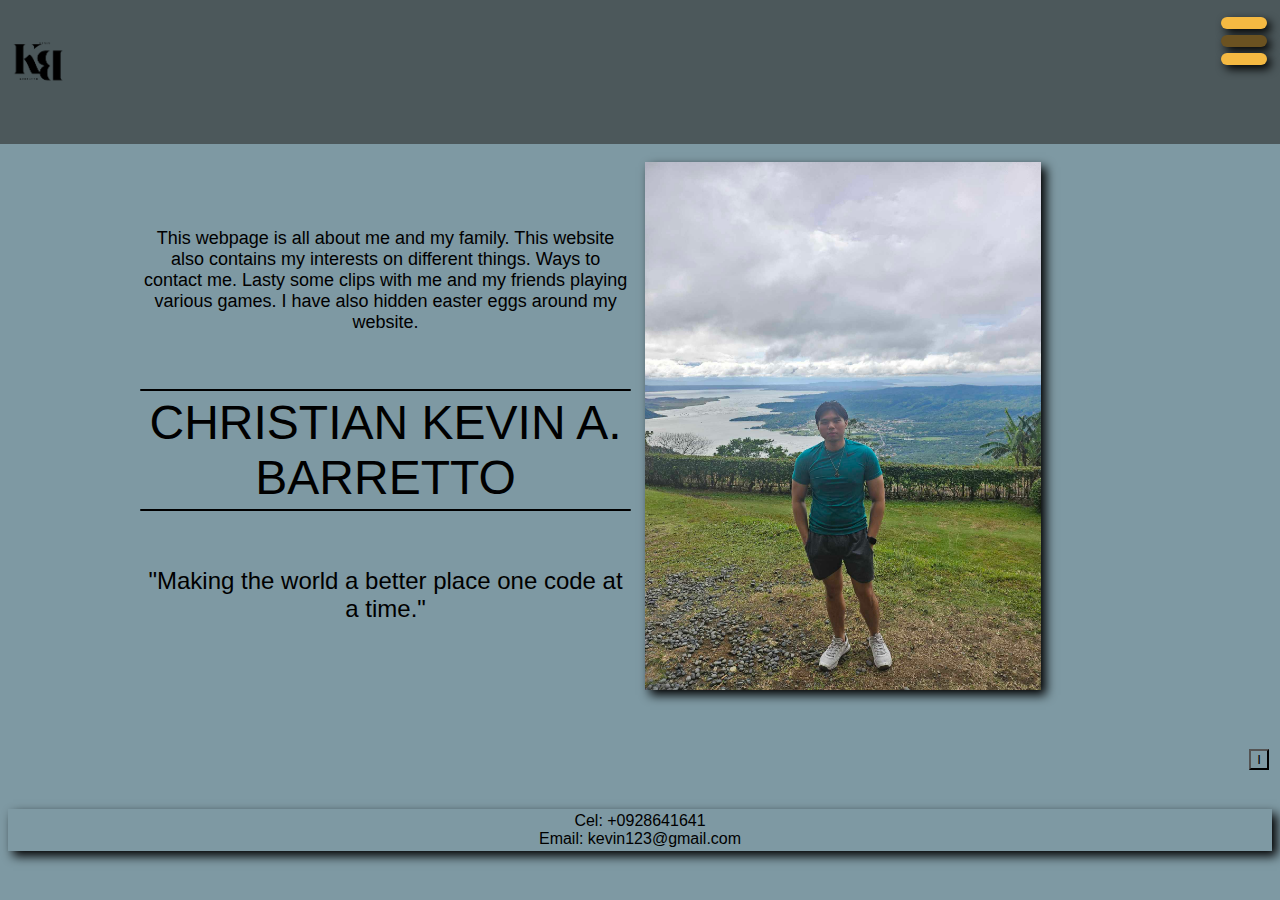
<file: index.html>
<!DOCTYPE html>
<html>
    <head>
        <meta charset="UTF-8">
        <title>WELCOME</title>
        <frameset rows="16%,84%" border="0" name="main">
            <frame src="nav-frame1.html" name="nav-frame" noresize scrolling="no"></frame>
            <frame src="home.html" name="nav-home" noresize scrolling="yes"></frame>
        </frameset>
    </head>
    <body bgcolor="#F4EDD3"></body>
</html>
</file>
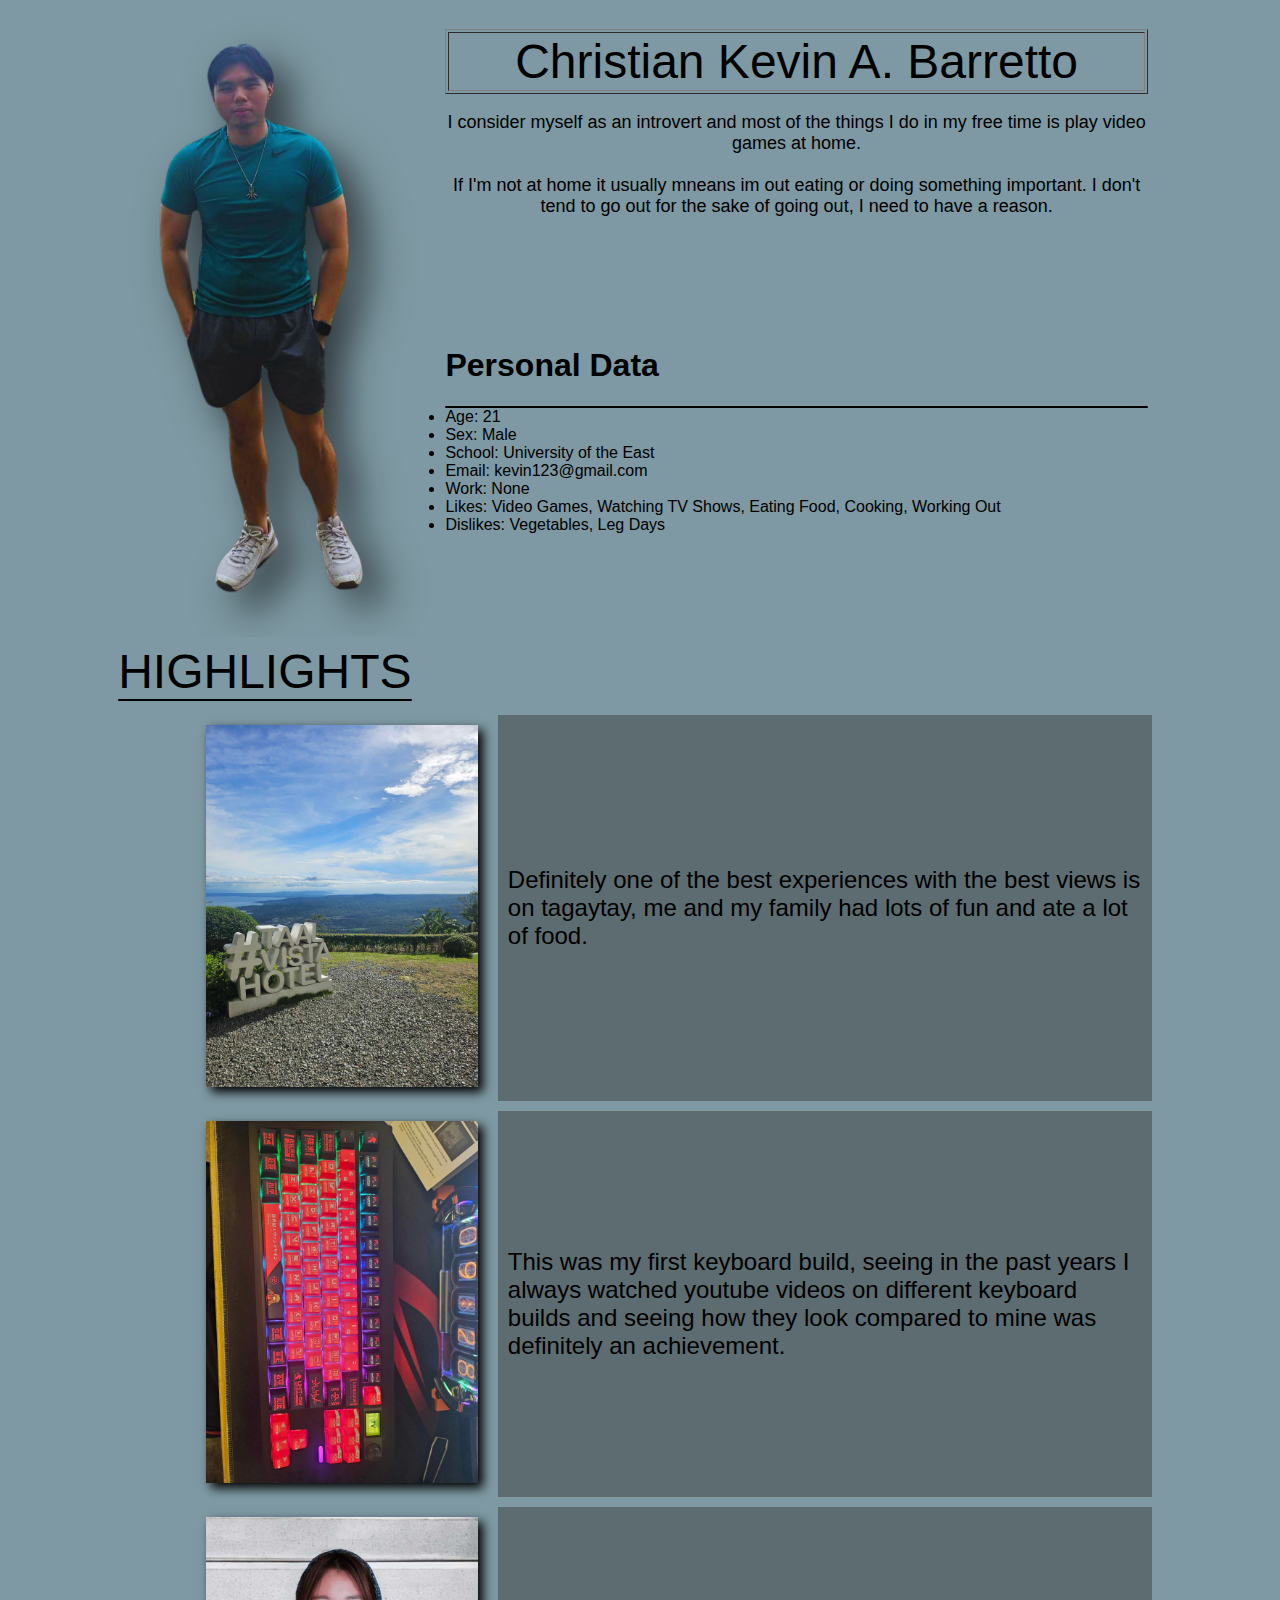
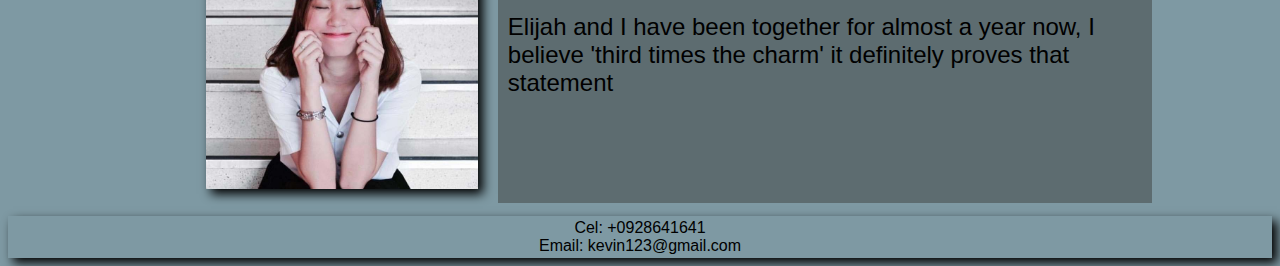
<file: author.html>
<!DOCTYPE html>
<html>
    <head>
        <link rel="stylesheet" href="styles.css">
    </head>
    <body bgcolor="#7E99A3">
        <table border="0" width="100%">
            <tr>
                <td width="10%"></td>
                <td width="10%"></td>
                <td width="10%"></td>
                <td width="10%"></td>
                <td width="10%"></td>
                <td width="10%"></td>
                <td width="10%"></td>
                <td width="10%"></td>
                <td width="10%"></td>
                <td width="10%"></td>
            </tr>
            <tr>
                <td></td>
                <td colspan="8">
                    <table border="0" width="100%" height="100%">
                        <tr>
                            <td width="30%"><img src="img/me-banner.png" alt="profile" id="banner" width="100%" align="center"></td>
                            <script type="text/javascript">
                                var state=false;
                                var audio = new Audio('media/rizz.mp3');
                                function hover(){
                                    if(state==false){
                                        state=true;
                                        document.getElementById('banner').src='img/me-banner2.png';
                                        audio.play()
                                    }
                                    else{
                                        state=false;
                                        document.getElementById('banner').src='img/me-banner.png';
                                    }
                                }
                            </script>
                            <td width="70%">
                                <table border="0" width="100%" height="100%" cellspacing="10px">
                                    <tr>
                                        <td height="10%" align="center">
                                            <table border="1" width="100%" align="center">
                                                <tr>
                                                    <td align="center">
                                                        <font size="20px"><div onclick="hover()">Christian Kevin A. Barretto</div></font>
                                                    </td>
                                                </tr>
                                            </table>
                                            
                                        </td>
                                    </tr>
                                    <tr>
                                        <td height="20%" align="center">
                                            <font size="4px">
                                            I consider myself as an introvert and most of 
                                            the things I do in my free time is play video games at home.
                                            <br><br>
                                            If I'm not at home it usually mneans im out eating or doing something important. 
                                            I don't tend to go out for the sake of going out, I need to have a reason.
                                            
                                            </font>
                                        </td>
                                    </tr>
                                    <tr>
                                        <td height="70%">
                                            <font>
                                            <h1>Personal Data</h1>
                                            <div class="divider"></div>
                                            <li>Age: 21</li>
                                            <li>Sex: Male</li>
                                            <li>School: University of the East</li>
                                            <li>Email: kevin123@gmail.com</li>
                                            <li>Work: None</li>
                                            <li>Likes: Video Games, Watching TV Shows, Eating Food, Cooking, Working Out</li>
                                            <li>Dislikes: Vegetables, Leg Days</li>
                                        </font>
                                        </td>
                                    </tr>
                                </table>
                            </td>
                        </tr>
                    </table>
                </td>
            </tr>
            <tr>
                <td></td>
                <td>
                    <font size="20px">
                        HIGHLIGHTS
                        <div class="divider"></div>
                    </font>
                </td>
            </tr>
            <tr>
                <td></td>
                <td colspan="8">
                    <table border="0" width="100%" cellspacing="10px" cellpadding="10px">
                        <tr>
                            <td width="33%" height="50%" align=right>
                                <img src="img/taalvista.jpg" alt="taalvista" class="shadow" width="80%" height="50%">
                            </td>
                            <td width="60%" bgcolor="#5d6c70">
                                <font size="5px">
                                    Definitely one of the best experiences with the best views is on tagaytay,
                                    me and my family had lots of fun and ate a lot of food. 
                                </font>
                            </td>
                        </tr>
                        <tr>
                            <td width="33%" height="50%" align=right>
                                <img src="img/pcbuild.jpg" alt="pcbuild" class="shadow" width="80%" height="50%">
                            </td>
                            <td width="60%" bgcolor="#5d6c70">
                                <font size="5px">
                                This was my first keyboard build, seeing in the past years I always watched 
                                youtube videos on different keyboard builds and seeing how they look compared
                                to mine was definitely an achievement.
                                </font>
                            </td>
                        </tr>
                        <tr>
                            <td width="33%" height="50%" align=right>
                                <img src="img/elijah.jpg" alt="elijah" class="shadow" width="80%" height="50%">
                            </td>
                            <td width="60%" bgcolor="#5d6c70">
                                <font size="5px"> 
                                Elijah and I have been together for almost a year now, I believe 'third times the charm'
                                it definitely proves that statement
                                </font>
                            </td>
                        </tr>
                    </table>
                </td>
            </tr>
        </table>
        <table border="0" width="100%" class="shadow">
            <tr>
                <td align=center>
                    <font>
                    Cel: +0928641641<br>
                    Email: kevin123@gmail.com
                    </font>
                </td>
            </tr>
        </table>
    </body>
</html>
</file>
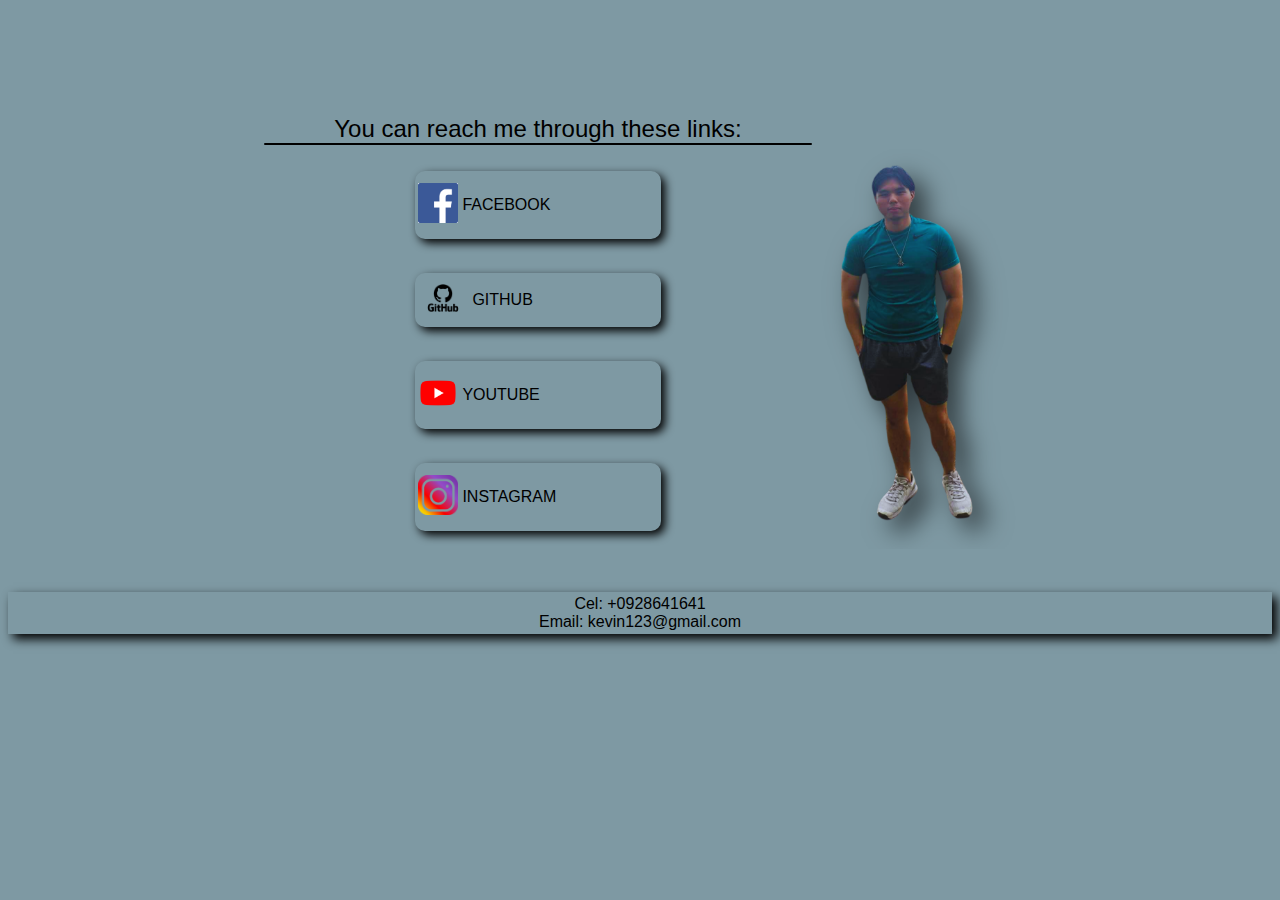
<file: contacts.html>
<!DOCTYPE html>
<html>
    <head>
        <link rel="stylesheet" href="styles.css">
    </head>
    <body bgcolor="#7E99A3">
        <table border="0" width="60%"  height="100%" align="center">
            <tr>
                <td height="100px"></td>
            </tr>
            <tr>
                <td align="center"><font size="5px">
                    You can reach me through these links:
                </font>
                <div class="divider"></div>
            </td>
            </tr>
            <tr>
                <td width="100%" height="300px">
                    <table border="0" width="100%" cellpadding="5px" cellspacing="10px" height="100%">
                        <tr>
                            <td>
                                <table border="0"width="50%" cellpadding="5px" height="100%" align="center">
                                    <tr>
                                        <td>
                                            <a href="https://www.facebook.com/ChrisLvR" class="removestyle" target="_blank">
                                                <table class="navigation" height="100%">
                                                    <tr>
                                                        <td><img src="img/facebook.png" alt="facebook" width="40px">
                                                        </td>
                                                        <td align="left" width="90%"><font>FACEBOOK</font></td>
                                                    </tr>
                                                </table>
                                            </a>
                                        </td>
                                    </tr>
                                </table>
                            </td>
                        </tr>
                        <tr>
                            <td>
                                <table border="0"width="50%" cellpadding="5px" height="100%" align="center">
                                    <tr>
                                        <td>
                                        <a href="https://github.com/NesKirusu" class="removestyle" target="_blank">
                                            <table class="navigation" height="100%">
                                                <tr>
                                                    <td><img src="img/github.png" alt="github" width="50px" >
                                                    </td>
                                                    <td align="left" width="90%"><font>GITHUB</font></td>
                                                </tr>
                                            </table>
                                        </a>
                                        </td>
                                    </tr>
                                </table>
                            </td>
                        </tr>
                        <tr>
                            <td>
                                <table border="0"width="50%"cellpadding="5px" height="100%" align="center">
                                    <tr>
                                        <td align="center">
                                            <a href="https://www.youtube.com/@kirusu4500" class="removestyle" target="_blank">
                                            <table class="navigation" height="100%">
                                                <tr>
                                                    <td><img src="img/youtube.png" alt="youtube" width="40px">
                                                    </td>
                                                    <td align="left" width="90%">YOUTUBE</td>
                                                </tr>
                                            </table>
                                            </a>
                                        </td>
                                    </tr>
                                </table>
                            </td>
                        </tr>
                        <tr>
                            <td>
                                <table border="0"width="50%" cellpadding="5px" height="100%" align="center">
                                    <tr>
                                        <td>
                                            <a href="#" class="removestyle" target="_blank">
                                                <table class="navigation" height="100%">
                                                    <tr>
                                                        <td><img src="img/instagram.png" alt="Instagram" width="40px" >
                                                        </td>
                                                        <td align="left" width="90%">INSTAGRAM</td>
                                                    </tr>
                                                </table>
                                            </a>
                                        </td>
                                    </tr>
                                </table>
                            </td>
                        </tr>

                    </table>
                </td>
                <td>
                    <img src="img/me-banner.png" alt="banner" width="200px">
                </td>
            </tr>
        </table>
        <br><br>
        <table border="0" width="100%" class="shadow">
            <tr>
                <td align=center>
                    <font>
                    Cel: +0928641641<br>
                    Email: kevin123@gmail.com
                    </font>
                </td>
            </tr>
        </table>
    </body>
</html>
</file>
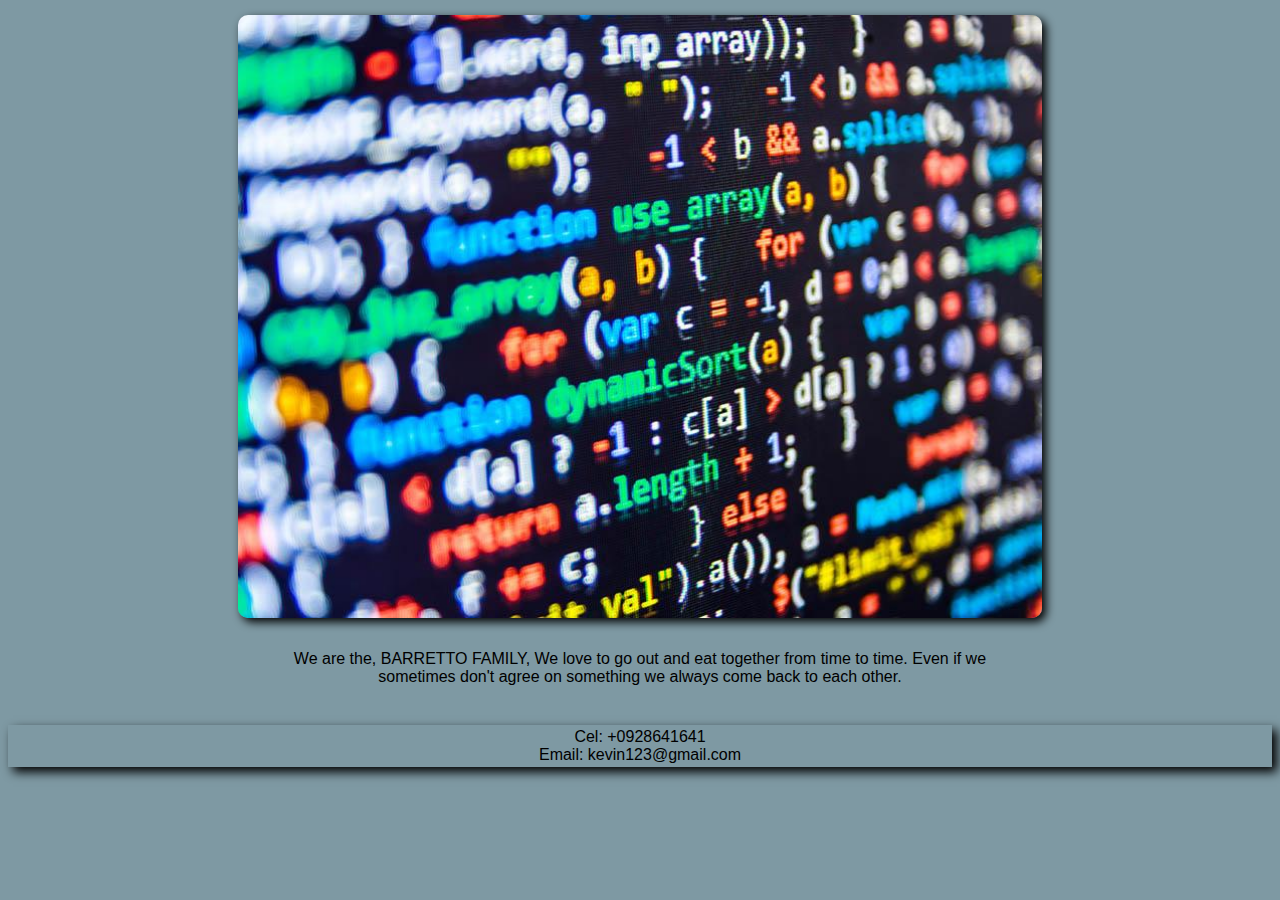
<file: family.html>
<!DOCTYPE html>
<html>
    <head>
        <link rel="stylesheet" href="styles.css">
    </head>
    <body bgcolor="#7E99A3">
        <table border="0" width="100%">
            <tr>
                <td width="10%"></td>
                <td width="10%"></td>
                <td width="10%"></td>
                <td width="10%"></td>
                <td width="10%"></td>
                <td width="10%"></td>
                <td width="10%"></td>
                <td width="10%"></td>
                <td width="10%"></td>
                <td width="10%"></td>
            </tr>
            <tr>
                <td colspan="1"></td>
                <td colspan="8" align="center" height="300px"><img src="img/coding.jpg" alt="family pic" width="80%" class="navigation"></td>
                <td colspan="1"></td>
            </tr>
            <tr>
                <td colspan="1"></td>
                <td colspan="8" height="20px"></td>
                <td colspan="1"></td>
            </tr>
            <tr>
                <td colspan="2"></td>
                <td colspan="6" align="center"><font>We are the, <span onclick="family()">BARRETTO FAMILY</span>, We love to go out and eat together from time to time.
                        Even if we sometimes don't agree on something we always come back to each other. 
                </font>
                </td>
                <td colspan="2"></td>
            </tr>
        </table>
        <br><br>
        <table border="0" width="100%" class="shadow">
            <tr>
                <td align=center>
                    <font>
                    Cel: +0928641641<br>
                    Email: kevin123@gmail.com
                    </font>
                </td>
            </tr>
        </table>
        <div id="family" class="family"></div>
        <script type="text/javascript">
            var audio = new Audio('media/see you again.mp3');
            function family(){
                document.getElementById('family').style.display='block';
                audio.play()
            }
        </script>
    </body>
</html>
</file>
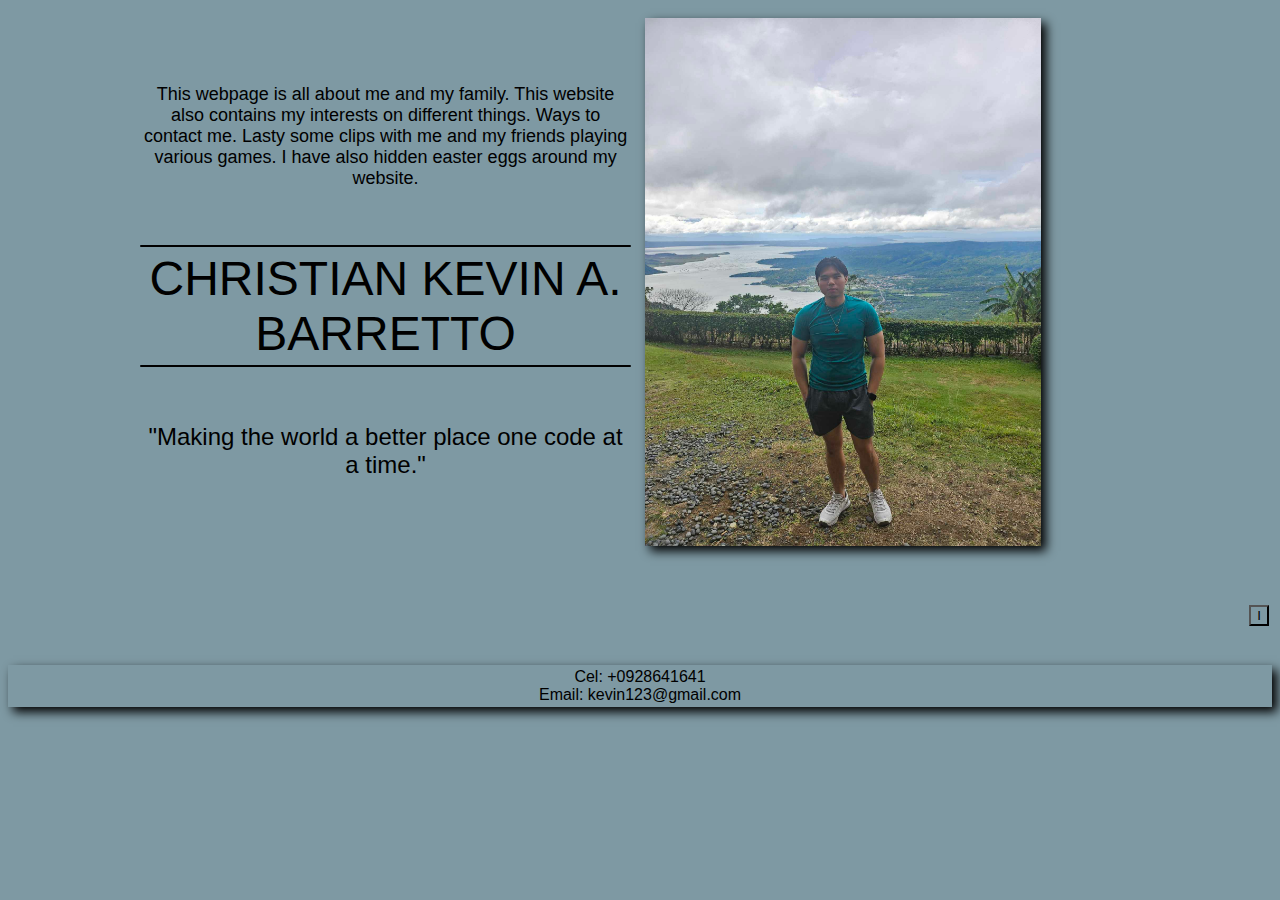
<file: home.html>
<html>
    <head>
        <title>CONTENT</title>
        <link rel="stylesheet" href="styles.css">
    </head>
    <body bgcolor="#7E99A3">
        <div id="hiddensplash" class="hiddensplash"></div>
        <font>
            <table border="0" width="100%" align="center">
                <tr>
                    <td width="10%"></td>
                    <td width="10%"></td>
                    <td width="10%"></td>
                    <td width="10%"></td>
                    <td width="10%"></td>
                    <td width="10%"></td>
                    <td width="10%"></td>
                    <td width="10%"></td>
                    <td width="10%"></td>
                    <td width="10%"></td>
                </tr>
                <tr>
                    <td></td>
                    <td colspan="4">
                        <table border="0" width="100%" height="100%">
                            <tr>
                                <td align="center">
                                    <font size="4px">
                                        This webpage is all about me and my family. This website also contains my interests on different things.
                                         Ways to contact me. Lasty some clips with me and my friends playing various games. 
                                         I have also hidden easter eggs around my website. 
                                    </font>
                                </td>
                                <td></td>
                            </tr>
                            <tr>
                                <td height="50px"></td>
                            </tr>
                            <tr>
                                <td><div class="divider"></div></td>
                            </tr>
                            <tr>
                                <td align="center">
                                    <font size="30px">CHRISTIAN KEVIN A. BARRETTO</font>
                                </td>
                            </tr>
                            <tr>
                                <td><div class="divider"></div></td>
                            </tr>
                            <tr>
                                <td height="50px"></td>
                            </tr>
                            <tr>
                                <td align="center">
                                    <font size="5px">"Making the world a better place one code at a time."</font>
                                </td>
                            </tr>
                        </table>
                    </td>
                    <td colspan="4">
                        <table border="0" width="100%" height="100%">
                            <tr>
                                <td>
                                    <img src="img/pg8.jpg" alt="img" id="me" width="80%" height="80%" align="left" class="shadow">
                                </td>
                            </tr>
                        </table>
                    </td>
                    <td></td>
                </tr>
                <tr>
                    <td height="50px"></td>
                </tr>
                <tr>
                    <td colspan="7"></td>
                    <td colspan="2" style="visibility: hidden;" id="hiddenfeature" align="left">
                        <button onclick="document.getElementById('me').src='img/pg8.jpg'" style="background: #7E99A3;">DRESS UP</button>
                        <button onclick="document.getElementById('me').src='img/pg8undress.png'" style="background: #7E99A3;">UNDRESS</button>
                    </td>
                    <td colspan="1" align="right">
                        <script type="text/javascript">
                            var clicks=0;
                            var audio = new Audio('media/music.mp3')
                            function onClick(){
                                clicks+= 1;
                            }
                            function check(){
                                if(clicks >= 10){
                                    document.getElementById('hiddenfeature').style.visibility='visible';
                                    document.getElementById('hiddensplash').style.display='block';
                                    audio.play();
                                }
                            }
                        </script>
                        <button type="button" onClick="onClick();check();" style="background: #7E99A3; position-anchor: sticky;">I</button>
                    </td>
                    
                </tr>
            </table>
        </font>
        <br><br>
        <table border="0" width="100%" class="shadow">
            <tr>
                <td align=center>
                    <font>
                    Cel: +0928641641<br>
                    Email: kevin123@gmail.com
                    </font>
                </td>
            </tr>
        </table>
    </body>
</html>
</file>
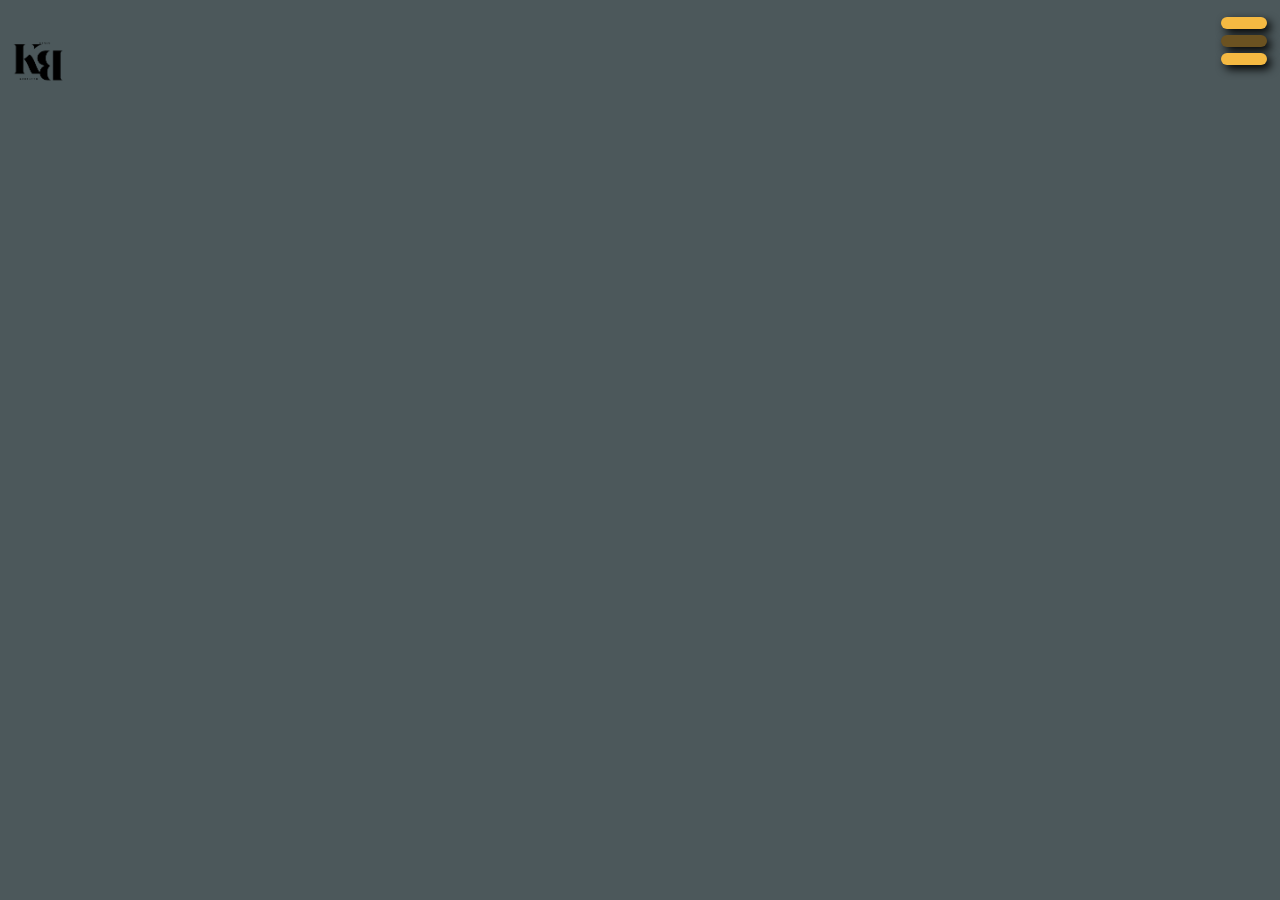
<file: nav-frame1.html>
<!DOCTYPE html>
<html>
    <head>
        <meta charset="UTF-8">
        <link rel="stylesheet" href="styles.css">
    </head>
    <body bgcolor="#4C585B">
        <font>
            <table border="0" width="100%" height="100%">
                <tr>
                    <td width="10%"></td>
                    <td width="10%"></td>
                    <td width="10%"></td>
                    <td width="10%"></td>
                    <td width="10%"></td>
                    <td width="10%"></td>
                    <td width="10%"></td>
                    <td width="10%"></td>
                    <td width="10%"></td>
                    <td width="10%"></td>
                </tr>
                <tr>
                    <td colspan="3" rowspan="2"><a href="home.html" target="nav-home" class="removestyle"><img src="img/C.gif" width="15%"></a></td>
                    <td colspan="2"></td>
                    <td colspan="5" align="right"><a href="nav-frame2.html" target="nav-frame" class="removestyle">
                        <table width="50px">
                            <tr>
                                <td bgcolor="#f5b942" height="10px" class="navigation"></td>
                            </tr>
                            <tr>
                                <td></td>
                            </tr>
                            <tr>
                                <td bgcolor="#6b5221" height="10px" class="navigation"></td>
                            </tr>
                            <tr>
                                <td></td>
                            </tr>
                            <tr>
                                <td bgcolor="#f5b942" height="10px" class="navigation"></td>
                            </tr>
                        </table>
                    </a>
                </td>
                </tr>
                <tr>
                    <td colspan="7" height="50px"></td>
                </tr>
            </table>
        </font>
    </body>
</html>
</file>
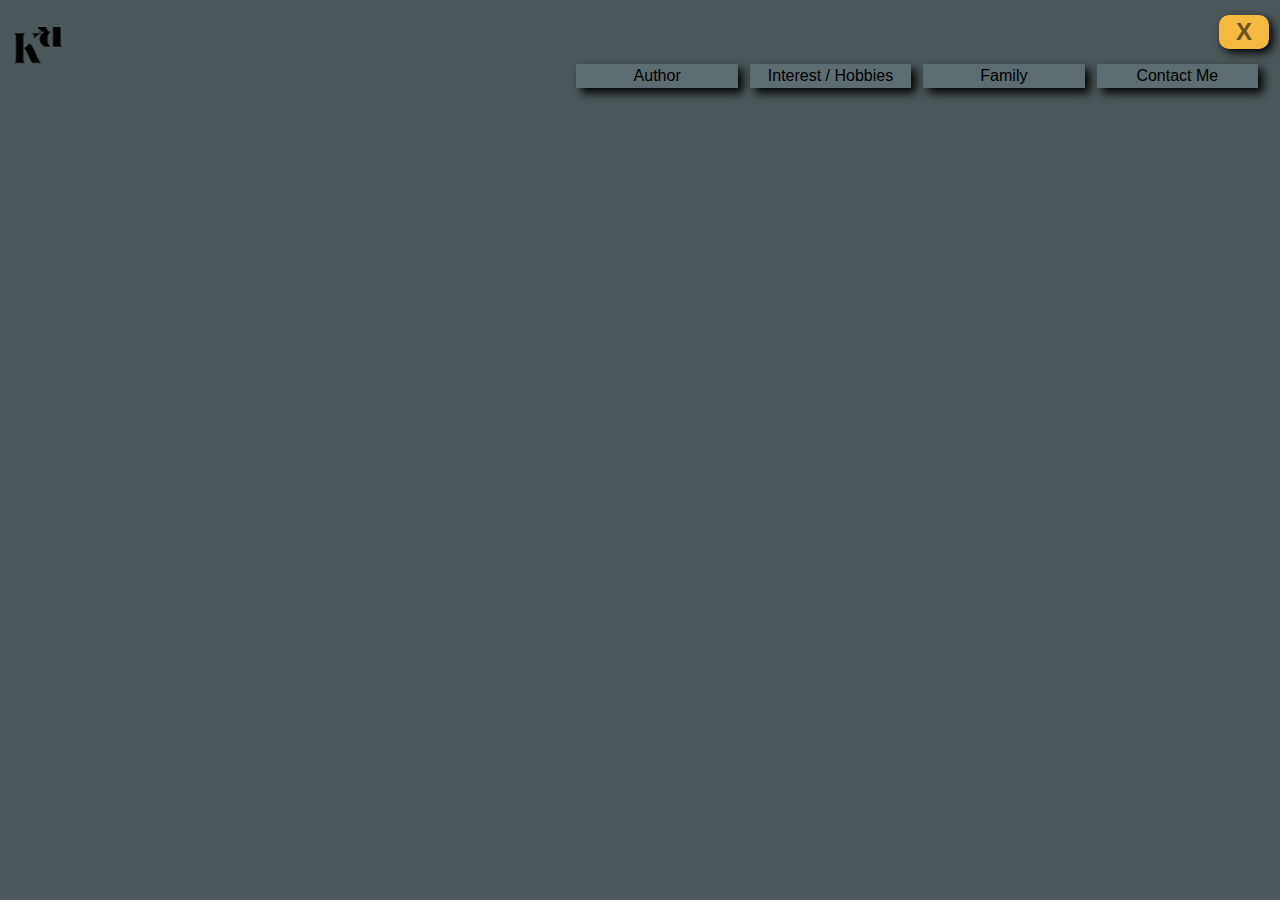
<file: nav-frame2.html>
<!DOCTYPE html>
<html>
    <head>
        <meta charset="UTF-8">
        <link rel="stylesheet" href="styles.css">
    </head>
    <body bgcolor="#4C585B">
        <div class="removestyle">
            <table border="0" width="100%" height="100%">
                <tr>
                    <td width="10%"></td>
                    <td width="10%"></td>
                    <td width="10%"></td>
                    <td width="10%"></td>
                    <td width="10%"></td>
                    <td width="10%"></td>
                    <td width="10%"></td>
                    <td width="10%"></td>
                    <td width="10%"></td>
                    <td width="10%"></td>
                </tr>
                <tr>
                    <td colspan="3" rowspan="2"><a href="home.html" target="nav-home" class="removestyle"><img src="img/C.gif" width="15%"></a></td>
                    <td colspan="2"></td>
                    <td colspan="5" align="right"><a href="nav-frame1.html" target="nav-frame" class="removestyle">
                        <table width="50px" border="0" class="navigation" bgcolor="#f5b942">
                            <tr>
                                <td align="center">
                                    <font size="5px" color="#6b5221">
                                        <b>X</b>
                                    </font>
                                </td>
                            </tr>
                        </table>
                    </a>
                </td>
                </tr>
                <tr>
                    <td colspan="7">
                        <table border="0" width="80%" height="100%" cellspacing="10px" align="right">
                            <tr>
                                <td width="20%" align="center">
                                    <a href="author.html" target="nav-home" class="removestyle">
                                        <table bgcolor="#5d6c70" class="shadow" width="100%">
                                            <tr>
                                                <td align="center">
                                                    Author
                                                </td>
                                            </tr>
                                        </table>
                                    </a>
                                </td>
                                <td width="20%" align="center" >
                                    <a href="interest-hobbies.html" target="nav-home" class="removestyle">
                                        <table bgcolor="#5d6c70" class="shadow" width="100%">
                                            <tr>
                                                <td align="center">
                                                    Interest / Hobbies
                                                </td>
                                            </tr>
                                        </table>
                                    </a>
                                </td>
                                <td width="20%" align="center">
                                    <a href="family.html" target="nav-home" class="removestyle">
                                        <table bgcolor="#5d6c70" class="shadow" width="100%">
                                            <tr>
                                                <td align="center">
                                                    Family
                                                </td>
                                            </tr>
                                        </table>
                                    </a>
                                </td>
                                <td width="20%" align="center">
                                    <a href="contacts.html" target="nav-home" class="removestyle">
                                        <table bgcolor="#5d6c70" class="shadow" width="100%">
                                            <tr>
                                                <td align="center">
                                                    Contact Me
                                                </td>
                                            </tr>
                                        </table>
                                    </a>
                                </td>
                            </tr>
                        </table>
                    </td>
                </tr>
            </table>
        </div>
    </body>
</html>
</file>
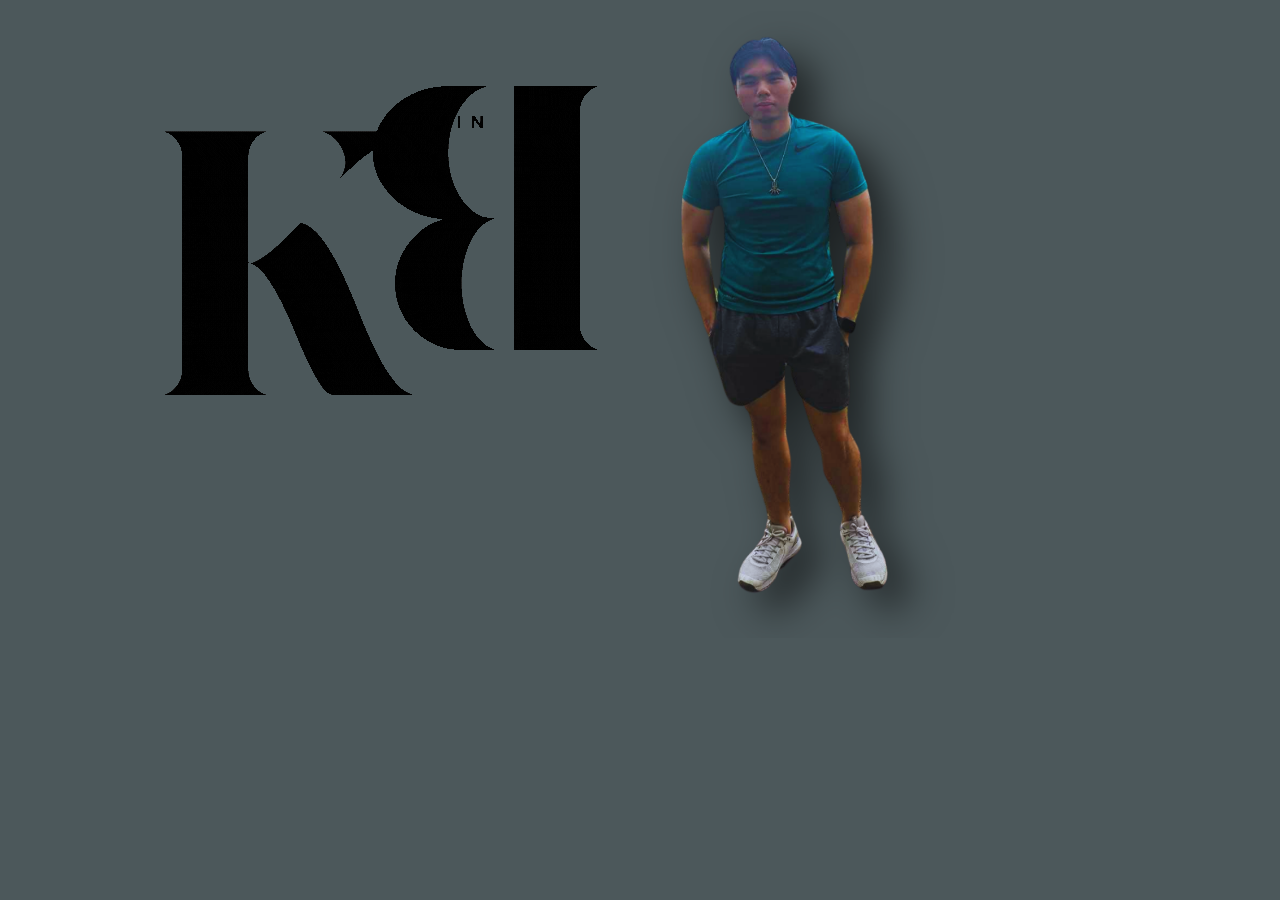
<file: splash.html>
<!DOCTYPE html>
<html>
    <head>
        <meta charset="UTF=8">
        <title> SPLASH Data </title>
        <link rel="stylesheet" href="styles.css">
    </head>    
    <body bgcolor="#4C585B">
        <table border="0" width="100%" height="100%">
            <tr>
                <td width="50%" align="right">
                    <a href="index.html" class="removestyle"><img src="img\C.gif" alt="logo"></a>
                </td>
                <td width="50%" align="left">
                    <img src="img\me-banner.png" alt="banner" width="50%" height="50%">
                </td>
            </tr>
        </table>
    </body>
</html>
</file>
<file: styles.css>
@font-face {
    font-family: ClashGrotesk;
    src: url(font\ClashGotesk.woff) format('.woff');
}
font{
    font-family: ClashGrotesk, 'Lucida Sans', 'Lucida Sans Regular', 'Lucida Grande', 'Lucida Sans Unicode', Geneva, Verdana, sans-serif;

}
.removestyle{
    font-family: ClashGrotesk, 'Lucida Sans', 'Lucida Sans Regular', 'Lucida Grande', 'Lucida Sans Unicode', Geneva, Verdana, sans-serif;
    text-decoration: none;
    color: black;
}
.navigation{
    border-radius: 10px;
    box-shadow: 4px 4px 10px black;
}
.shadow{
    box-shadow: 5px 5px 10px black;
}
.hover-anim:hover{
    transform: translateY(-10px);
    transition: 0.3s ease-in-out;
}
.divider{
    border-top: 2px solid;
    border-radius: 2px;
    border-color: black;
}
.hiddensplash{
    display: none;
    width: 50%;
    height: 0px;
}
.hiddensplash:after{
    opacity: 0;
    position: fixed;
    overflow: hidden;
    box-shadow: 5px 5px 10px black;
    content: "** HIDDEN FEATURE UNLOCKED **";
    text-align: center;
    justify-items: middle;
    font-size: 50px;
    font-family: 'Lucida Sans', 'Lucida Sans Regular', 'Lucida Grande', 'Lucida Sans Unicode', Geneva, Verdana, sans-serif;
    width: 1000px;
    height: 100px;
    background: #4C585B;
    translate: 25% 50%;
    animation: splash 6s;
}
.jumpscare{
    display: none;
    width: 100%;
    height: 0px;
}
.jumpscare:before{
    opacity: 0;
    margin: 0 auto;
    display: block;
    content: "";
    width: auto;
    height: 100vh;
    background-image: url(img/me-banner.png);
    background-size: 300vh;
    background-position-y: -200px;
    transform: translateY(-600px);
    animation: jumpscare 5s linear;
}
.family{
    display: none;
    width: 100%;
    height: 0px;
}
.family::after{
    position: fixed;
    display: block;
    content: "";
    opacity: 0;
    overflow: hidden;
    width: 100%;
    height: 100vh;
    translate: 0% -110%;
    box-shadow: 4px 4px 10px black;
    transform: scale(100%);
    background-image: url(img/vindiesel.jpg);
    background-size: cover;
    background-position-x: -500px;
    animation: splash 25s linear;
}
@keyframes splash{
    0%{
        opacity: 0;
    }
    20%{
        opacity: 0;
    }
    21%{
        opacity: 1;
    }
    95%{
        opacity: 1;
    }
    100%{
        opacity: 0;
    }
}
@keyframes jumpscare{
    0%{
        opacity: 0;
        height: 0vh;
    }
    1%{
        opacity: 1;
        height: 100vh;
    }
    99%{
        opacity: 1;
        height: 100vh;
    }
    100%{
        opacity: 0;
        height: 0vh;
    }
}
</file>
